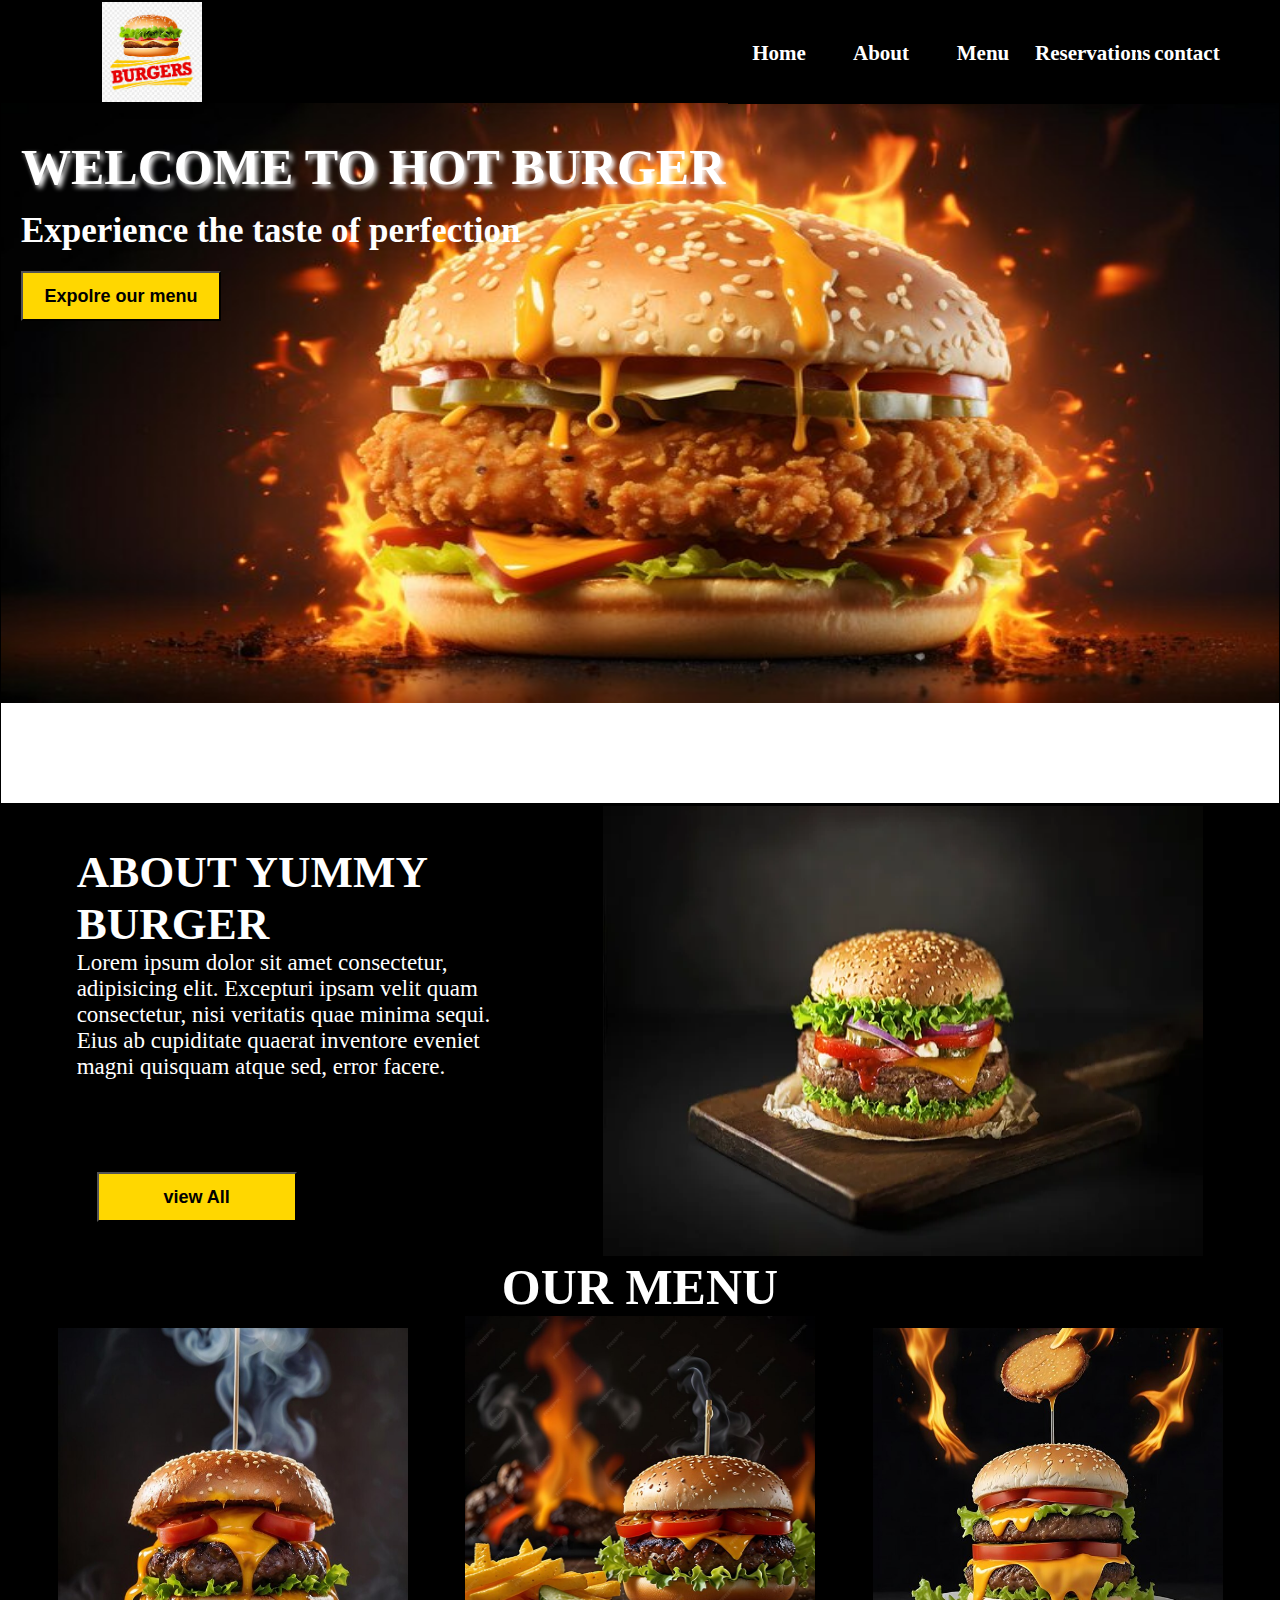
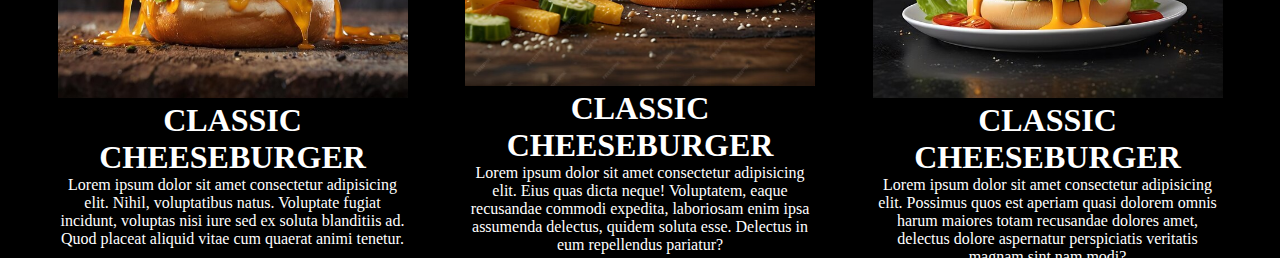
<file: index.html>
<!DOCTYPE html>
<html lang="en">
<head>
    <meta charset="UTF-8">
    <meta name="viewport" content="width=device-width, initial-scale=1.0">
    <title>Burger Point</title>
    <link rel="stylesheet" href="style.css">
</head>
<body>
    <div class="out1">
        <div id="in1">
            <img src="burger.jfif" alt="" height="100px" width="100px">
        </div>
        <div id="in2">
        <ul>
            <li><a href="">Home</a></li>
            <li><a href="">About</a></li>
            <li><a href="">Menu</a></li>
            <li><a href="">Reservations</a></li>
            <li><a href="contact.html">contact</a></li>
        </ul>
        </div>
    </div>
    <div class="out2">
        <h1 id="Welcome">WELCOME TO HOT BURGER</h1>
        <h2 id="Taste">Experience the taste of perfection</h2>
        <button id="Menu">Expolre our menu</button>
    </div>
    <div class="out3">
        <div id="in3">
            <h1 id="about">ABOUT YUMMY BURGER</h1>
            <p id="text1">Lorem ipsum dolor sit amet consectetur, adipisicing elit. Excepturi ipsam velit quam consectetur, nisi veritatis quae minima sequi. Eius ab cupiditate quaerat inventore eveniet magni quisquam atque sed, error facere.</p>
            <p>Lorem, ipsum dolor sit amet consectetur adipisicing elit. Similique provident earum aspernatur obcaecati velit consequuntur laboriosam molestias! Necessitatibus praesentium cum quo deserunt eligendi ratione error mollitia autem quia, vitae quisquam?</p>
            <button id="Menu">view All</button>
        </div>
        <div id="in4">
            <img src="burgerzzzzz.jpg" alt="" height="450px" width="600px">
        </div>
    </div>
    <div class="out4">
        <div id="in5">
        <img src="bur1.jpg" alt="" width="350px" height="370px" id="img1">
        <h1 id="Menu1">CLASSIC CHEESEBURGER</h1>
        <P id="Menu1">Lorem ipsum dolor sit amet consectetur adipisicing elit. Nihil, voluptatibus natus. Voluptate fugiat incidunt, voluptas nisi iure sed ex soluta blanditiis ad. Quod placeat aliquid vitae cum quaerat animi tenetur.</P>
        </div>
        <div id="in6">
            <h1 style="color:white;text-align: center; font-size: 50px;";>OUR MENU</h1>
           <img src="bur2.jpg" alt="" width="350PX" height="370px">
           <h1 id="Menu1">CLASSIC CHEESEBURGER</h1>
           <p id="Menu1">Lorem ipsum dolor sit amet consectetur adipisicing elit. Eius quas dicta neque! Voluptatem, eaque recusandae commodi expedita, laboriosam enim ipsa assumenda delectus, quidem soluta esse. Delectus in eum repellendus pariatur?</p>
           
        </div>
        <div id="in7">
            <img src="bur3.jpg" alt="" width="350px" height="370px" id="img3">
            <h1 id="Menu1">CLASSIC CHEESEBURGER</h1>
            <p id="Menu1">Lorem ipsum dolor sit amet consectetur adipisicing elit. Possimus quos est aperiam quasi dolorem omnis harum maiores totam recusandae dolores amet, delectus dolore aspernatur perspiciatis veritatis magnam sint nam modi?</p>
            
        </div>
    </div>
    </div>
</body>
</html>
</file>
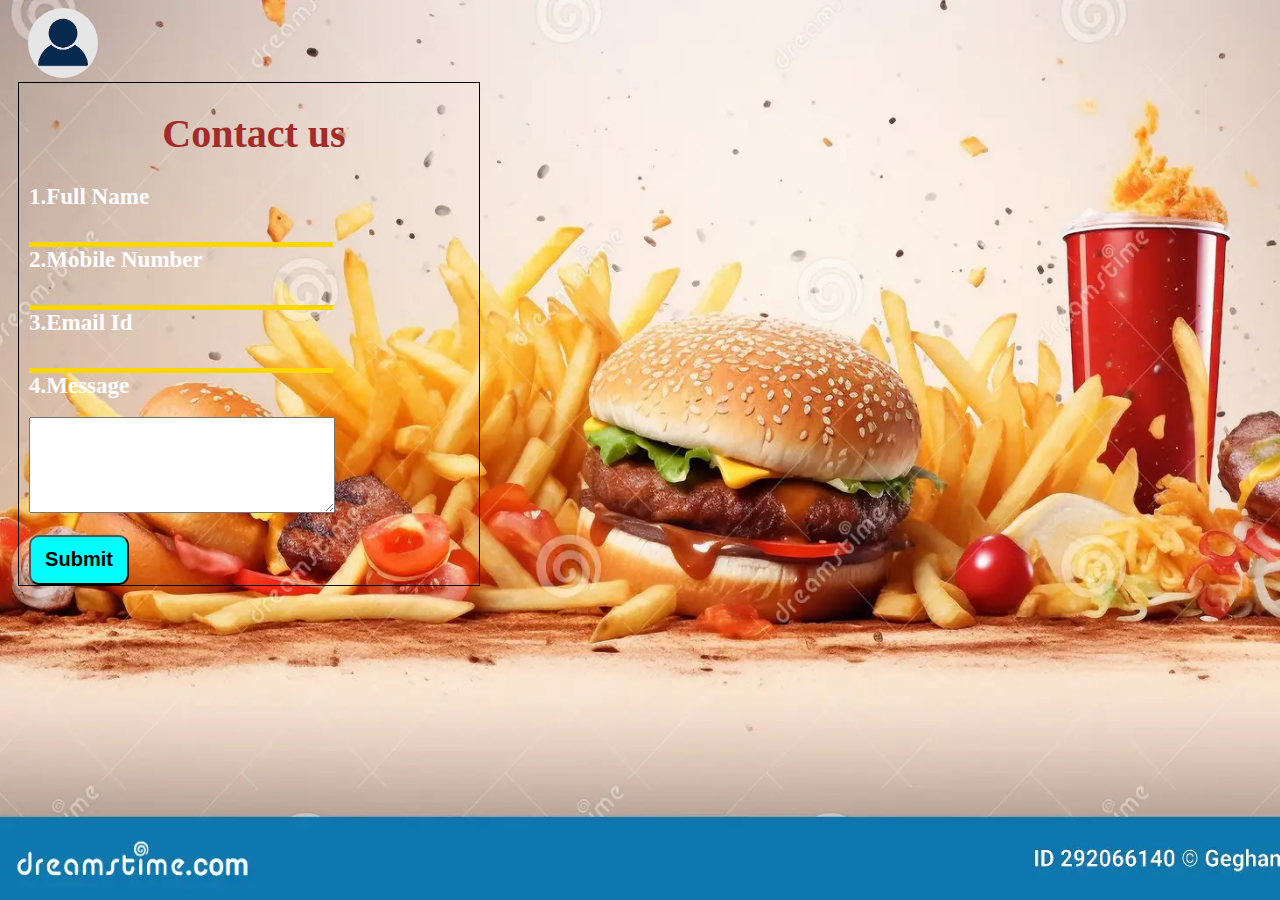
<file: contact.html>
<!DOCTYPE html>
<html lang="en">
<head>
    <meta charset="UTF-8">
    <meta name="viewport" content="width=device-width, initial-scale=1.0">
    <title>Contact us</title>
    <link rel="stylesheet" href="contact.css">
</head>
<body>
    <img src="avatar.jpg" alt="" height="70px" width="70px" id="avatar">
    <form action="">
        <h1>Contact us</h1>
        <label for="">1.Full Name</label><br>
        <input type="text"><br>
        <label for="">2.Mobile Number</label><br>
        <input type="tel"><br>
        <label for="">3.Email Id</label><br>
        <input type="email"><br>
        <label for="">4.Message</label><br><br>
        <textarea name="" id="" cols="30" rows="10"></textarea><br><br>
        <button>Submit</button>
    </form>
</body>
</html>
</file>
<file: style.css>
*{
    margin: 0px;
    padding: 0px;
}
.out1{
    border: solid 1px; 
    height: 100px;
    display: flex;
    justify-content: space-between;
    background-color: black;
}
#in1,#in2{
    border: solid 1px;
    height: 100px;
    margin-left: 100px;
}
#in1{
    width: 100px;
}
#in2{
    width: 550px;
}
ul{
    list-style: none;
}
ul li{
    border: solid 1px;
    height: 100px;
    width: 100px;
    float: left;
    text-align: center;
    line-height: 100px;
}
ul li a{
    font-size: 21px;
    text-decoration: none;
    font-weight: bold;
    color: white;
}
ul li a:hover{
    color: orangered;
    font-size: 23px;
}
.out2{
    border: solid 1px;
    height: 700px;
    background-image: url(burgU.jpg);
    background-repeat: no-repeat;
    background-size: 1400px 600px;
}
#Welcome{
    color: white;
    font-size: 50px;
    margin-left: 20px;
    margin-top: 35px;
    text-shadow: 3px 3px 5px white;
}
#Taste{
    color: white;
    font-size: 35px;
    margin-left: 20px;
    margin-top: 15px;
}
#Menu{
    margin-left: 20px;
    margin-top: 20px;
    height: 50px;
    width: 200px;
    background-color: gold;
    color: black;
    font-size: 18px;
    font-weight: bold;
}
#Menu:hover{
    background-color: purple;
}
.out3{
    border: solid 1px;
    height: 450px;
    display: flex;
    justify-content: space-evenly;
    background-color: black;
}
#in3,#in4{
    border: solid 1px;
    height: 450px;
}
#in3{
    width: 450px;
}
#in4{
    width: 600px;
}
#about{
    font-size: 45px;
    margin-top: 40px;
    color: white;
}
#text1{
    font-size: 23px;
    color: white;
}
.out4{
    border: solid 1px;
    height: 600px;
    display: flex;
    justify-content: space-evenly;
    background-color: black;
}
#in5,#in6,#in7{
    border: solid 1px;
    height: 550px;
    width: 350px;
}
#img1,#img3{
    margin-top: 70px;
}
#img2{
    margin-top: 30px;
}
#Menu1{
    color: white;
    text-align: center;
}
#Menu2{
    color: white;
    font-size: 18px;
}
</file>
<file: contact.css>
form{
    border: solid 1px;
    width: 450px;
    padding-left: 10px;
    margin-left: 10px;
   
}
body{
    background-image: url(b1.jpg);
    background-repeat: no-repeat;
    background-size: 1400px 900px;
}
label{
    color: white;
    font-size: 23px;
    font-weight: bold;
}
h1{
    color: brown;
    font-size: 40px;
    text-align: center;
}
input{
    height: 30px;
    width: 300px;
    background: none;
    outline: none;
    border: none;
    border-bottom-style: solid;
    border-bottom-color: gold;
    border-bottom-width: 5px;
    color: maroon;
    font-size: 20px;
}
textarea{
    width: 300px;
    height: 90px;
}
button{
    height: 50px;
    width: 100px;
    background-color: cyan;
    color: black;
    font-size: 20px;
    font-weight: bold;
    border-radius: 10px;
}
#avatar{
    border-radius: 50%;
    position: relative;
    left: 20px;
}
</file>
